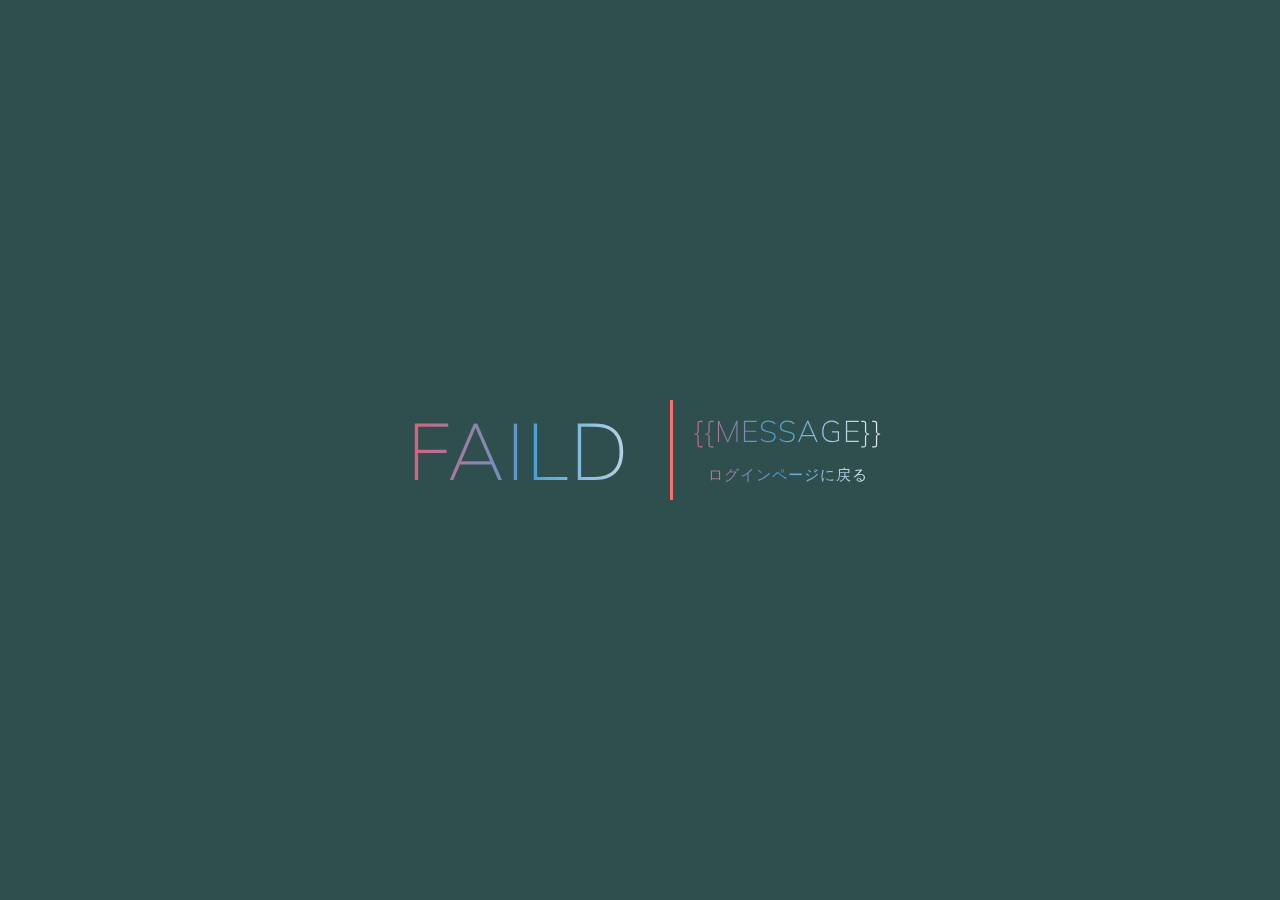
<file: templates/result.html>
<!DOCTYPE html>
<html lang="ja" >
<head>
  <meta charset="UTF-8">
  <title>Notification</title>
  <link href="https://fonts.googleapis.com/css?family=Muli" rel="stylesheet"><link rel="stylesheet" href="../static/styles/css/result.css">

</head>
<body>
<!-- partial:index.partial.html -->
<div class="flex-center position-r full-height">
  <div class="code">FAILD </div>

  <div class="message"> {{message}} <br><a href="/" style="font-size:15px">ログインページに戻る</a></div>
</div>

<!-- partial -->
</body>
</html>
</file>
<file: static/styles/css/result.css>
body {
  background-color: #2f4f4f;
  color: #ff6e6e;
  font-family: "Muli", sans-serif;
  font-weight: 100;
  height: 100vh;
  margin: 0;
}

.full-height {
  height: 100vh;
}

.flex-center {
  align-items: center;
  display: flex;
  justify-content: center;
}

.position-r {
  position: relative;
}

.code {
  border-right: 3px solid;
  font-size: 80px;
  padding: 0 40px 0 10px;
  text-align: center;

  text-transform: uppercase;
  background: linear-gradient(90deg, #E85A70,#4EA1D5,#EAEAEA);
  letter-spacing: 1px;
  -webkit-background-clip: text;
  background-clip: text;
  -webkit-text-fill-color: transparent;
  background-repeat: round;
  background-size: 80%;
  animation: shine 5s linear infinite;
}

.message {
  font-size: 30px;
  text-align: center;
  padding:0 0 0 20px;

  text-transform: uppercase;
  background: linear-gradient(90deg, #E85A70,#4EA1D5,#EAEAEA);
  letter-spacing: 1px;
  -webkit-background-clip: text;
  background-clip: text;
  -webkit-text-fill-color: transparent;
  background-repeat: round;
  background-size: 80%;
  animation: shine 5s linear infinite;
}

@keyframes shine {
  0% {
    background-position-x: -500%;
  }
  100% {
    background-position-x: 500%;
  }
}
</file>
